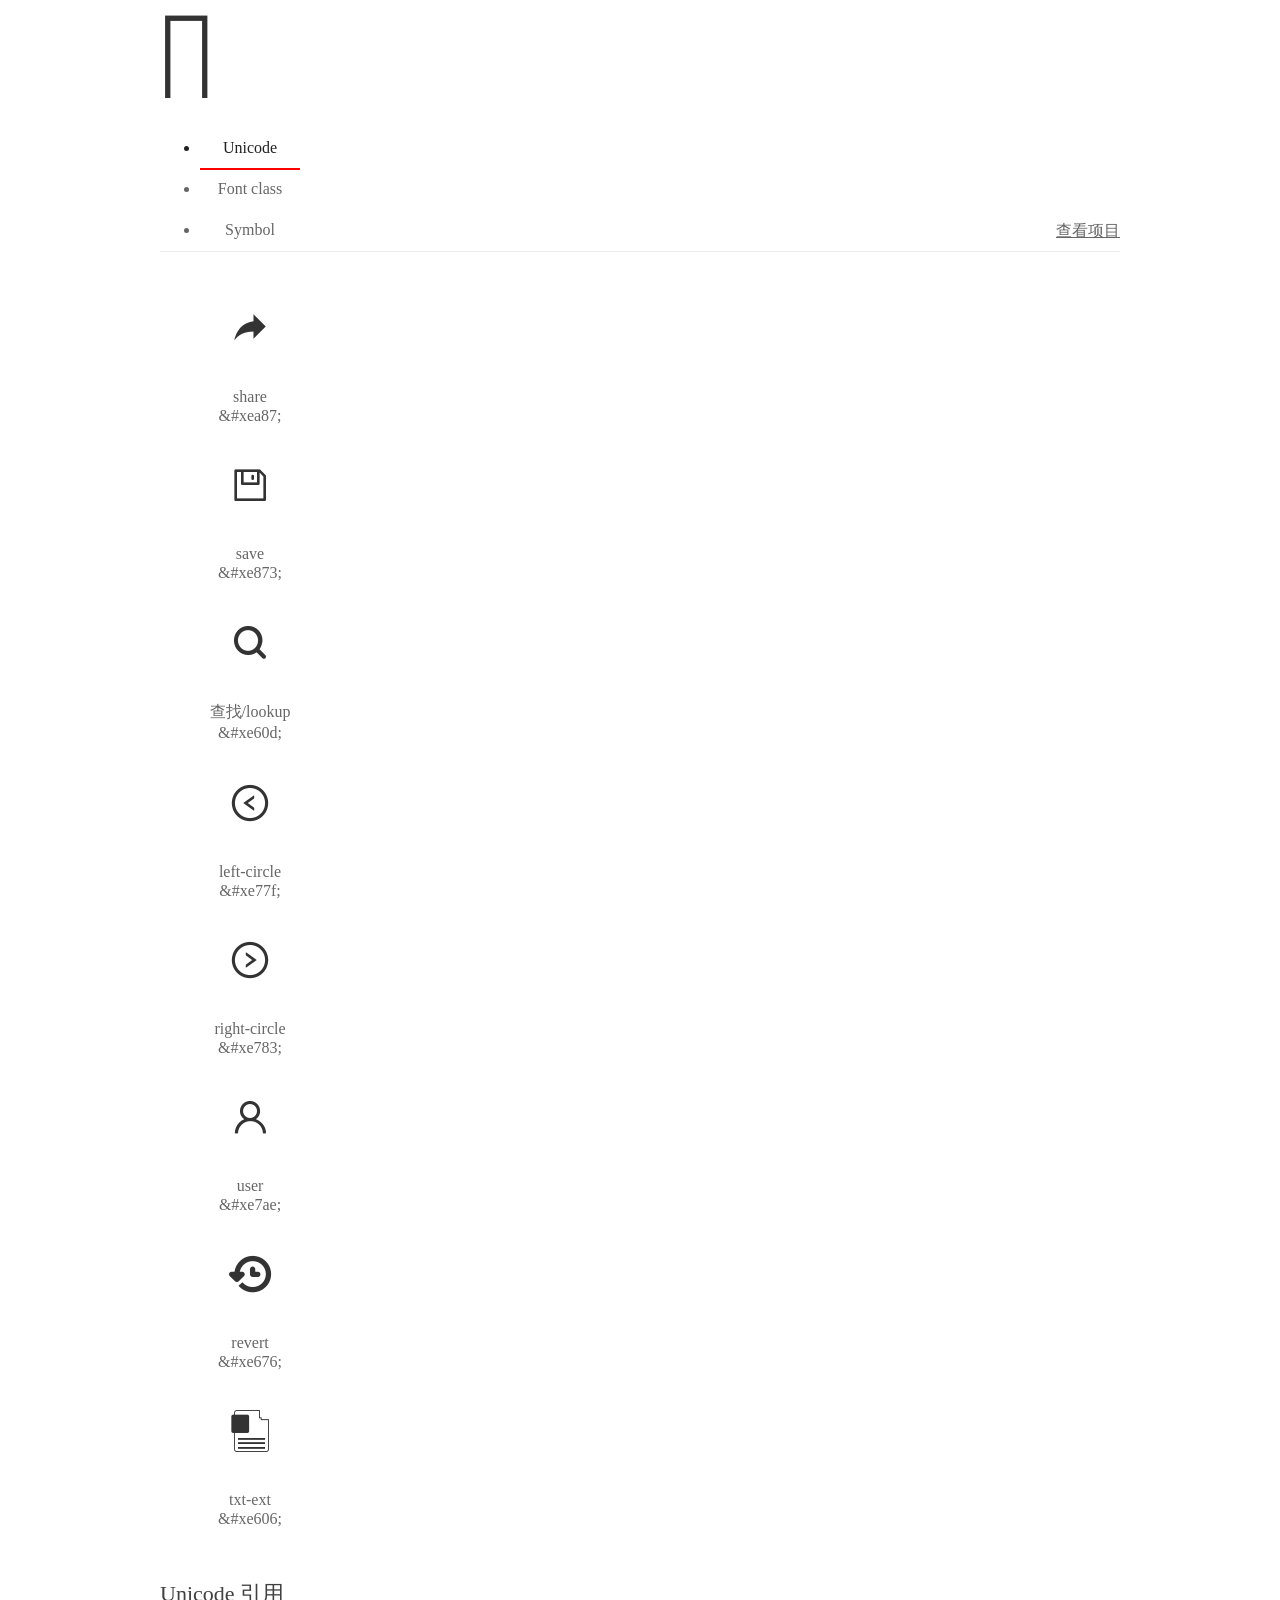
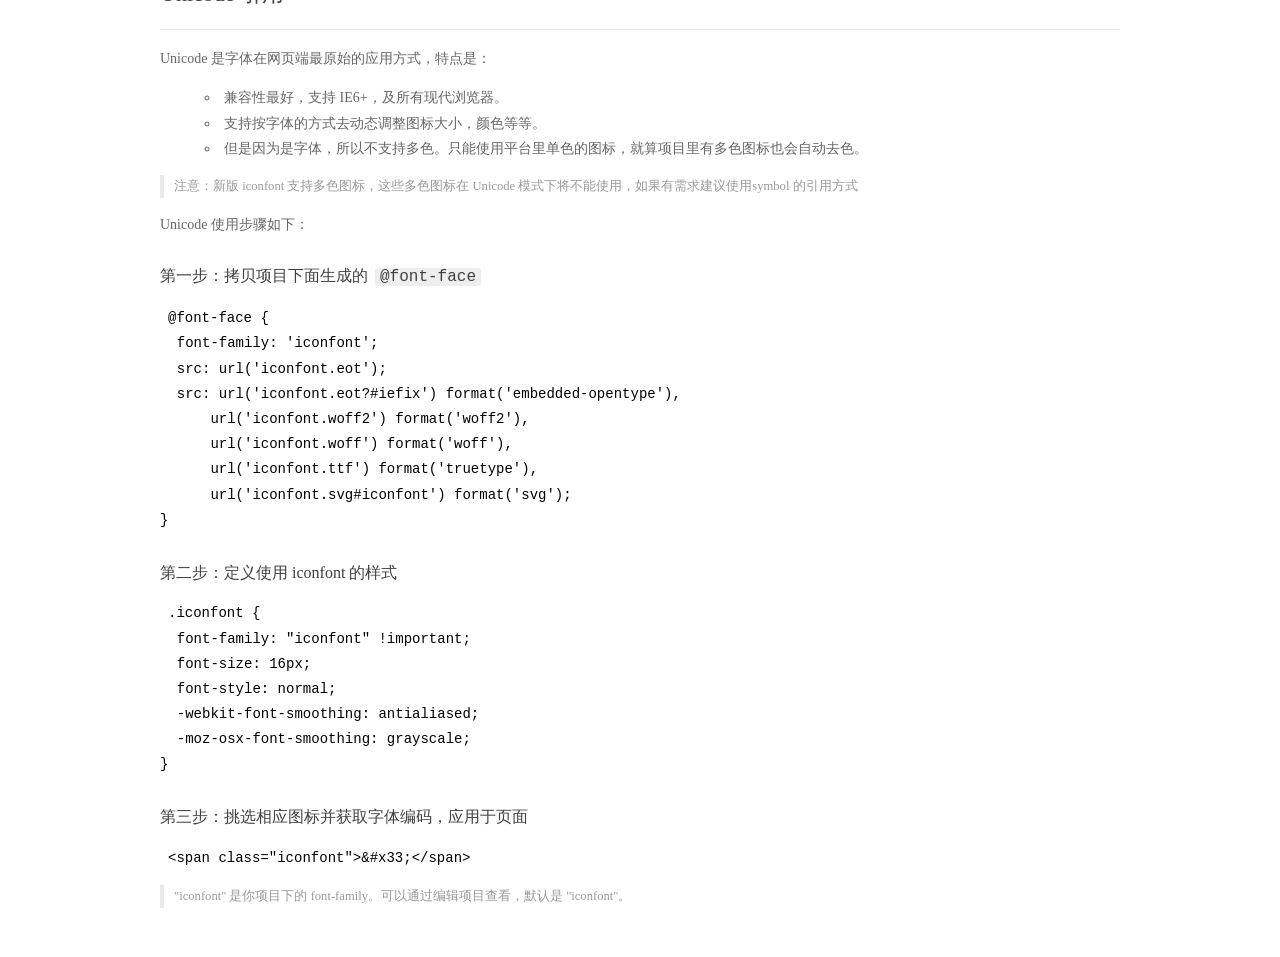
<file: src/assets/myicon/demo_index.html>
<!DOCTYPE html>
<html>
<head>
  <meta charset="utf-8"/>
  <title>IconFont Demo</title>
  <link rel="shortcut icon" href="https://gtms04.alicdn.com/tps/i4/TB1_oz6GVXXXXaFXpXXJDFnIXXX-64-64.ico" type="image/x-icon"/>
  <link rel="stylesheet" href="https://g.alicdn.com/thx/cube/1.3.2/cube.min.css">
  <link rel="stylesheet" href="demo.css">
  <link rel="stylesheet" href="iconfont.css">
  <script src="iconfont.js"></script>
  <!-- jQuery -->
  <script src="https://a1.alicdn.com/oss/uploads/2018/12/26/7bfddb60-08e8-11e9-9b04-53e73bb6408b.js"></script>
  <!-- 代码高亮 -->
  <script src="https://a1.alicdn.com/oss/uploads/2018/12/26/a3f714d0-08e6-11e9-8a15-ebf944d7534c.js"></script>
</head>
<body>
  <div class="main">
    <h1 class="logo"><a href="https://www.iconfont.cn/" title="iconfont 首页" target="_blank">&#xe86b;</a></h1>
    <div class="nav-tabs">
      <ul id="tabs" class="dib-box">
        <li class="dib active"><span>Unicode</span></li>
        <li class="dib"><span>Font class</span></li>
        <li class="dib"><span>Symbol</span></li>
      </ul>
      
      <a href="https://www.iconfont.cn/manage/index?manage_type=myprojects&projectId=1271068" target="_blank" class="nav-more">查看项目</a>
      
    </div>
    <div class="tab-container">
      <div class="content unicode" style="display: block;">
          <ul class="icon_lists dib-box">
          
            <li class="dib">
              <span class="icon iconfont">&#xea87;</span>
                <div class="name">share</div>
                <div class="code-name">&amp;#xea87;</div>
              </li>
          
            <li class="dib">
              <span class="icon iconfont">&#xe873;</span>
                <div class="name">save</div>
                <div class="code-name">&amp;#xe873;</div>
              </li>
          
            <li class="dib">
              <span class="icon iconfont">&#xe60d;</span>
                <div class="name">查找/lookup</div>
                <div class="code-name">&amp;#xe60d;</div>
              </li>
          
            <li class="dib">
              <span class="icon iconfont">&#xe77f;</span>
                <div class="name">left-circle</div>
                <div class="code-name">&amp;#xe77f;</div>
              </li>
          
            <li class="dib">
              <span class="icon iconfont">&#xe783;</span>
                <div class="name">right-circle</div>
                <div class="code-name">&amp;#xe783;</div>
              </li>
          
            <li class="dib">
              <span class="icon iconfont">&#xe7ae;</span>
                <div class="name">user</div>
                <div class="code-name">&amp;#xe7ae;</div>
              </li>
          
            <li class="dib">
              <span class="icon iconfont">&#xe676;</span>
                <div class="name">revert</div>
                <div class="code-name">&amp;#xe676;</div>
              </li>
          
            <li class="dib">
              <span class="icon iconfont">&#xe606;</span>
                <div class="name">txt-ext</div>
                <div class="code-name">&amp;#xe606;</div>
              </li>
          
          </ul>
          <div class="article markdown">
          <h2 id="unicode-">Unicode 引用</h2>
          <hr>

          <p>Unicode 是字体在网页端最原始的应用方式，特点是：</p>
          <ul>
            <li>兼容性最好，支持 IE6+，及所有现代浏览器。</li>
            <li>支持按字体的方式去动态调整图标大小，颜色等等。</li>
            <li>但是因为是字体，所以不支持多色。只能使用平台里单色的图标，就算项目里有多色图标也会自动去色。</li>
          </ul>
          <blockquote>
            <p>注意：新版 iconfont 支持多色图标，这些多色图标在 Unicode 模式下将不能使用，如果有需求建议使用symbol 的引用方式</p>
          </blockquote>
          <p>Unicode 使用步骤如下：</p>
          <h3 id="-font-face">第一步：拷贝项目下面生成的 <code>@font-face</code></h3>
<pre><code class="language-css"
>@font-face {
  font-family: 'iconfont';
  src: url('iconfont.eot');
  src: url('iconfont.eot?#iefix') format('embedded-opentype'),
      url('iconfont.woff2') format('woff2'),
      url('iconfont.woff') format('woff'),
      url('iconfont.ttf') format('truetype'),
      url('iconfont.svg#iconfont') format('svg');
}
</code></pre>
          <h3 id="-iconfont-">第二步：定义使用 iconfont 的样式</h3>
<pre><code class="language-css"
>.iconfont {
  font-family: "iconfont" !important;
  font-size: 16px;
  font-style: normal;
  -webkit-font-smoothing: antialiased;
  -moz-osx-font-smoothing: grayscale;
}
</code></pre>
          <h3 id="-">第三步：挑选相应图标并获取字体编码，应用于页面</h3>
<pre>
<code class="language-html"
>&lt;span class="iconfont"&gt;&amp;#x33;&lt;/span&gt;
</code></pre>
          <blockquote>
            <p>"iconfont" 是你项目下的 font-family。可以通过编辑项目查看，默认是 "iconfont"。</p>
          </blockquote>
          </div>
      </div>
      <div class="content font-class">
        <ul class="icon_lists dib-box">
          
          <li class="dib">
            <span class="icon iconfont icon-share"></span>
            <div class="name">
              share
            </div>
            <div class="code-name">.icon-share
            </div>
          </li>
          
          <li class="dib">
            <span class="icon iconfont icon-save"></span>
            <div class="name">
              save
            </div>
            <div class="code-name">.icon-save
            </div>
          </li>
          
          <li class="dib">
            <span class="icon iconfont icon-lookup"></span>
            <div class="name">
              查找/lookup
            </div>
            <div class="code-name">.icon-lookup
            </div>
          </li>
          
          <li class="dib">
            <span class="icon iconfont icon-left-circle"></span>
            <div class="name">
              left-circle
            </div>
            <div class="code-name">.icon-left-circle
            </div>
          </li>
          
          <li class="dib">
            <span class="icon iconfont icon-right-circle"></span>
            <div class="name">
              right-circle
            </div>
            <div class="code-name">.icon-right-circle
            </div>
          </li>
          
          <li class="dib">
            <span class="icon iconfont icon-user"></span>
            <div class="name">
              user
            </div>
            <div class="code-name">.icon-user
            </div>
          </li>
          
          <li class="dib">
            <span class="icon iconfont icon-revert"></span>
            <div class="name">
              revert
            </div>
            <div class="code-name">.icon-revert
            </div>
          </li>
          
          <li class="dib">
            <span class="icon iconfont icon-txt-ext"></span>
            <div class="name">
              txt-ext
            </div>
            <div class="code-name">.icon-txt-ext
            </div>
          </li>
          
        </ul>
        <div class="article markdown">
        <h2 id="font-class-">font-class 引用</h2>
        <hr>

        <p>font-class 是 Unicode 使用方式的一种变种，主要是解决 Unicode 书写不直观，语意不明确的问题。</p>
        <p>与 Unicode 使用方式相比，具有如下特点：</p>
        <ul>
          <li>兼容性良好，支持 IE8+，及所有现代浏览器。</li>
          <li>相比于 Unicode 语意明确，书写更直观。可以很容易分辨这个 icon 是什么。</li>
          <li>因为使用 class 来定义图标，所以当要替换图标时，只需要修改 class 里面的 Unicode 引用。</li>
          <li>不过因为本质上还是使用的字体，所以多色图标还是不支持的。</li>
        </ul>
        <p>使用步骤如下：</p>
        <h3 id="-fontclass-">第一步：引入项目下面生成的 fontclass 代码：</h3>
<pre><code class="language-html">&lt;link rel="stylesheet" href="./iconfont.css"&gt;
</code></pre>
        <h3 id="-">第二步：挑选相应图标并获取类名，应用于页面：</h3>
<pre><code class="language-html">&lt;span class="iconfont icon-xxx"&gt;&lt;/span&gt;
</code></pre>
        <blockquote>
          <p>"
            iconfont" 是你项目下的 font-family。可以通过编辑项目查看，默认是 "iconfont"。</p>
        </blockquote>
      </div>
      </div>
      <div class="content symbol">
          <ul class="icon_lists dib-box">
          
            <li class="dib">
                <svg class="icon svg-icon" aria-hidden="true">
                  <use xlink:href="#icon-share"></use>
                </svg>
                <div class="name">share</div>
                <div class="code-name">#icon-share</div>
            </li>
          
            <li class="dib">
                <svg class="icon svg-icon" aria-hidden="true">
                  <use xlink:href="#icon-save"></use>
                </svg>
                <div class="name">save</div>
                <div class="code-name">#icon-save</div>
            </li>
          
            <li class="dib">
                <svg class="icon svg-icon" aria-hidden="true">
                  <use xlink:href="#icon-lookup"></use>
                </svg>
                <div class="name">查找/lookup</div>
                <div class="code-name">#icon-lookup</div>
            </li>
          
            <li class="dib">
                <svg class="icon svg-icon" aria-hidden="true">
                  <use xlink:href="#icon-left-circle"></use>
                </svg>
                <div class="name">left-circle</div>
                <div class="code-name">#icon-left-circle</div>
            </li>
          
            <li class="dib">
                <svg class="icon svg-icon" aria-hidden="true">
                  <use xlink:href="#icon-right-circle"></use>
                </svg>
                <div class="name">right-circle</div>
                <div class="code-name">#icon-right-circle</div>
            </li>
          
            <li class="dib">
                <svg class="icon svg-icon" aria-hidden="true">
                  <use xlink:href="#icon-user"></use>
                </svg>
                <div class="name">user</div>
                <div class="code-name">#icon-user</div>
            </li>
          
            <li class="dib">
                <svg class="icon svg-icon" aria-hidden="true">
                  <use xlink:href="#icon-revert"></use>
                </svg>
                <div class="name">revert</div>
                <div class="code-name">#icon-revert</div>
            </li>
          
            <li class="dib">
                <svg class="icon svg-icon" aria-hidden="true">
                  <use xlink:href="#icon-txt-ext"></use>
                </svg>
                <div class="name">txt-ext</div>
                <div class="code-name">#icon-txt-ext</div>
            </li>
          
          </ul>
          <div class="article markdown">
          <h2 id="symbol-">Symbol 引用</h2>
          <hr>

          <p>这是一种全新的使用方式，应该说这才是未来的主流，也是平台目前推荐的用法。相关介绍可以参考这篇<a href="">文章</a>
            这种用法其实是做了一个 SVG 的集合，与另外两种相比具有如下特点：</p>
          <ul>
            <li>支持多色图标了，不再受单色限制。</li>
            <li>通过一些技巧，支持像字体那样，通过 <code>font-size</code>, <code>color</code> 来调整样式。</li>
            <li>兼容性较差，支持 IE9+，及现代浏览器。</li>
            <li>浏览器渲染 SVG 的性能一般，还不如 png。</li>
          </ul>
          <p>使用步骤如下：</p>
          <h3 id="-symbol-">第一步：引入项目下面生成的 symbol 代码：</h3>
<pre><code class="language-html">&lt;script src="./iconfont.js"&gt;&lt;/script&gt;
</code></pre>
          <h3 id="-css-">第二步：加入通用 CSS 代码（引入一次就行）：</h3>
<pre><code class="language-html">&lt;style&gt;
.icon {
  width: 1em;
  height: 1em;
  vertical-align: -0.15em;
  fill: currentColor;
  overflow: hidden;
}
&lt;/style&gt;
</code></pre>
          <h3 id="-">第三步：挑选相应图标并获取类名，应用于页面：</h3>
<pre><code class="language-html">&lt;svg class="icon" aria-hidden="true"&gt;
  &lt;use xlink:href="#icon-xxx"&gt;&lt;/use&gt;
&lt;/svg&gt;
</code></pre>
          </div>
      </div>

    </div>
  </div>
  <script>
  $(document).ready(function () {
      $('.tab-container .content:first').show()

      $('#tabs li').click(function (e) {
        var tabContent = $('.tab-container .content')
        var index = $(this).index()

        if ($(this).hasClass('active')) {
          return
        } else {
          $('#tabs li').removeClass('active')
          $(this).addClass('active')

          tabContent.hide().eq(index).fadeIn()
        }
      })
    })
  </script>
</body>
</html>
</file>
<file: src/assets/myicon/demo.css>
/* Logo 字体 */
@font-face {
  font-family: "iconfont logo";
  src: url('https://at.alicdn.com/t/font_985780_km7mi63cihi.eot?t=1545807318834');
  src: url('https://at.alicdn.com/t/font_985780_km7mi63cihi.eot?t=1545807318834#iefix') format('embedded-opentype'),
    url('https://at.alicdn.com/t/font_985780_km7mi63cihi.woff?t=1545807318834') format('woff'),
    url('https://at.alicdn.com/t/font_985780_km7mi63cihi.ttf?t=1545807318834') format('truetype'),
    url('https://at.alicdn.com/t/font_985780_km7mi63cihi.svg?t=1545807318834#iconfont') format('svg');
}

.logo {
  font-family: "iconfont logo";
  font-size: 160px;
  font-style: normal;
  -webkit-font-smoothing: antialiased;
  -moz-osx-font-smoothing: grayscale;
}

/* tabs */
.nav-tabs {
  position: relative;
}

.nav-tabs .nav-more {
  position: absolute;
  right: 0;
  bottom: 0;
  height: 42px;
  line-height: 42px;
  color: #666;
}

#tabs {
  border-bottom: 1px solid #eee;
}

#tabs li {
  cursor: pointer;
  width: 100px;
  height: 40px;
  line-height: 40px;
  text-align: center;
  font-size: 16px;
  border-bottom: 2px solid transparent;
  position: relative;
  z-index: 1;
  margin-bottom: -1px;
  color: #666;
}


#tabs .active {
  border-bottom-color: #f00;
  color: #222;
}

.tab-container .content {
  display: none;
}

/* 页面布局 */
.main {
  padding: 30px 100px;
  width: 960px;
  margin: 0 auto;
}

.main .logo {
  color: #333;
  text-align: left;
  margin-bottom: 30px;
  line-height: 1;
  height: 110px;
  margin-top: -50px;
  overflow: hidden;
  *zoom: 1;
}

.main .logo a {
  font-size: 160px;
  color: #333;
}

.helps {
  margin-top: 40px;
}

.helps pre {
  padding: 20px;
  margin: 10px 0;
  border: solid 1px #e7e1cd;
  background-color: #fffdef;
  overflow: auto;
}

.icon_lists {
  width: 100% !important;
  overflow: hidden;
  *zoom: 1;
}

.icon_lists li {
  width: 100px;
  margin-bottom: 10px;
  margin-right: 20px;
  text-align: center;
  list-style: none !important;
  cursor: default;
}

.icon_lists li .code-name {
  line-height: 1.2;
}

.icon_lists .icon {
  display: block;
  height: 100px;
  line-height: 100px;
  font-size: 42px;
  margin: 10px auto;
  color: #333;
  -webkit-transition: font-size 0.25s linear, width 0.25s linear;
  -moz-transition: font-size 0.25s linear, width 0.25s linear;
  transition: font-size 0.25s linear, width 0.25s linear;
}

.icon_lists .icon:hover {
  font-size: 100px;
}

.icon_lists .svg-icon {
  /* 通过设置 font-size 来改变图标大小 */
  width: 1em;
  /* 图标和文字相邻时，垂直对齐 */
  vertical-align: -0.15em;
  /* 通过设置 color 来改变 SVG 的颜色/fill */
  fill: currentColor;
  /* path 和 stroke 溢出 viewBox 部分在 IE 下会显示
      normalize.css 中也包含这行 */
  overflow: hidden;
}

.icon_lists li .name,
.icon_lists li .code-name {
  color: #666;
}

/* markdown 样式 */
.markdown {
  color: #666;
  font-size: 14px;
  line-height: 1.8;
}

.highlight {
  line-height: 1.5;
}

.markdown img {
  vertical-align: middle;
  max-width: 100%;
}

.markdown h1 {
  color: #404040;
  font-weight: 500;
  line-height: 40px;
  margin-bottom: 24px;
}

.markdown h2,
.markdown h3,
.markdown h4,
.markdown h5,
.markdown h6 {
  color: #404040;
  margin: 1.6em 0 0.6em 0;
  font-weight: 500;
  clear: both;
}

.markdown h1 {
  font-size: 28px;
}

.markdown h2 {
  font-size: 22px;
}

.markdown h3 {
  font-size: 16px;
}

.markdown h4 {
  font-size: 14px;
}

.markdown h5 {
  font-size: 12px;
}

.markdown h6 {
  font-size: 12px;
}

.markdown hr {
  height: 1px;
  border: 0;
  background: #e9e9e9;
  margin: 16px 0;
  clear: both;
}

.markdown p {
  margin: 1em 0;
}

.markdown>p,
.markdown>blockquote,
.markdown>.highlight,
.markdown>ol,
.markdown>ul {
  width: 80%;
}

.markdown ul>li {
  list-style: circle;
}

.markdown>ul li,
.markdown blockquote ul>li {
  margin-left: 20px;
  padding-left: 4px;
}

.markdown>ul li p,
.markdown>ol li p {
  margin: 0.6em 0;
}

.markdown ol>li {
  list-style: decimal;
}

.markdown>ol li,
.markdown blockquote ol>li {
  margin-left: 20px;
  padding-left: 4px;
}

.markdown code {
  margin: 0 3px;
  padding: 0 5px;
  background: #eee;
  border-radius: 3px;
}

.markdown strong,
.markdown b {
  font-weight: 600;
}

.markdown>table {
  border-collapse: collapse;
  border-spacing: 0px;
  empty-cells: show;
  border: 1px solid #e9e9e9;
  width: 95%;
  margin-bottom: 24px;
}

.markdown>table th {
  white-space: nowrap;
  color: #333;
  font-weight: 600;
}

.markdown>table th,
.markdown>table td {
  border: 1px solid #e9e9e9;
  padding: 8px 16px;
  text-align: left;
}

.markdown>table th {
  background: #F7F7F7;
}

.markdown blockquote {
  font-size: 90%;
  color: #999;
  border-left: 4px solid #e9e9e9;
  padding-left: 0.8em;
  margin: 1em 0;
}

.markdown blockquote p {
  margin: 0;
}

.markdown .anchor {
  opacity: 0;
  transition: opacity 0.3s ease;
  margin-left: 8px;
}

.markdown .waiting {
  color: #ccc;
}

.markdown h1:hover .anchor,
.markdown h2:hover .anchor,
.markdown h3:hover .anchor,
.markdown h4:hover .anchor,
.markdown h5:hover .anchor,
.markdown h6:hover .anchor {
  opacity: 1;
  display: inline-block;
}

.markdown>br,
.markdown>p>br {
  clear: both;
}


.hljs {
  display: block;
  background: white;
  padding: 0.5em;
  color: #333333;
  overflow-x: auto;
}

.hljs-comment,
.hljs-meta {
  color: #969896;
}

.hljs-string,
.hljs-variable,
.hljs-template-variable,
.hljs-strong,
.hljs-emphasis,
.hljs-quote {
  color: #df5000;
}

.hljs-keyword,
.hljs-selector-tag,
.hljs-type {
  color: #a71d5d;
}

.hljs-literal,
.hljs-symbol,
.hljs-bullet,
.hljs-attribute {
  color: #0086b3;
}

.hljs-section,
.hljs-name {
  color: #63a35c;
}

.hljs-tag {
  color: #333333;
}

.hljs-title,
.hljs-attr,
.hljs-selector-id,
.hljs-selector-class,
.hljs-selector-attr,
.hljs-selector-pseudo {
  color: #795da3;
}

.hljs-addition {
  color: #55a532;
  background-color: #eaffea;
}

.hljs-deletion {
  color: #bd2c00;
  background-color: #ffecec;
}

.hljs-link {
  text-decoration: underline;
}

/* 代码高亮 */
/* PrismJS 1.15.0
https://prismjs.com/download.html#themes=prism&languages=markup+css+clike+javascript */
/**
 * prism.js default theme for JavaScript, CSS and HTML
 * Based on dabblet (http://dabblet.com)
 * @author Lea Verou
 */
code[class*="language-"],
pre[class*="language-"] {
  color: black;
  background: none;
  text-shadow: 0 1px white;
  font-family: Consolas, Monaco, 'Andale Mono', 'Ubuntu Mono', monospace;
  text-align: left;
  white-space: pre;
  word-spacing: normal;
  word-break: normal;
  word-wrap: normal;
  line-height: 1.5;

  -moz-tab-size: 4;
  -o-tab-size: 4;
  tab-size: 4;

  -webkit-hyphens: none;
  -moz-hyphens: none;
  -ms-hyphens: none;
  hyphens: none;
}

pre[class*="language-"]::-moz-selection,
pre[class*="language-"] ::-moz-selection,
code[class*="language-"]::-moz-selection,
code[class*="language-"] ::-moz-selection {
  text-shadow: none;
  background: #b3d4fc;
}

pre[class*="language-"]::selection,
pre[class*="language-"] ::selection,
code[class*="language-"]::selection,
code[class*="language-"] ::selection {
  text-shadow: none;
  background: #b3d4fc;
}

@media print {

  code[class*="language-"],
  pre[class*="language-"] {
    text-shadow: none;
  }
}

/* Code blocks */
pre[class*="language-"] {
  padding: 1em;
  margin: .5em 0;
  overflow: auto;
}

:not(pre)>code[class*="language-"],
pre[class*="language-"] {
  background: #f5f2f0;
}

/* Inline code */
:not(pre)>code[class*="language-"] {
  padding: .1em;
  border-radius: .3em;
  white-space: normal;
}

.token.comment,
.token.prolog,
.token.doctype,
.token.cdata {
  color: slategray;
}

.token.punctuation {
  color: #999;
}

.namespace {
  opacity: .7;
}

.token.property,
.token.tag,
.token.boolean,
.token.number,
.token.constant,
.token.symbol,
.token.deleted {
  color: #905;
}

.token.selector,
.token.attr-name,
.token.string,
.token.char,
.token.builtin,
.token.inserted {
  color: #690;
}

.token.operator,
.token.entity,
.token.url,
.language-css .token.string,
.style .token.string {
  color: #9a6e3a;
  background: hsla(0, 0%, 100%, .5);
}

.token.atrule,
.token.attr-value,
.token.keyword {
  color: #07a;
}

.token.function,
.token.class-name {
  color: #DD4A68;
}

.token.regex,
.token.important,
.token.variable {
  color: #e90;
}

.token.important,
.token.bold {
  font-weight: bold;
}

.token.italic {
  font-style: italic;
}

.token.entity {
  cursor: help;
}
</file>
<file: src/assets/myicon/iconfont.css>
@font-face {font-family: "iconfont";
  src: url('iconfont.eot?t=1562640860210'); /* IE9 */
  src: url('iconfont.eot?t=1562640860210#iefix') format('embedded-opentype'), /* IE6-IE8 */
  url('[data-uri]') format('woff2'),
  url('iconfont.woff?t=1562640860210') format('woff'),
  url('iconfont.ttf?t=1562640860210') format('truetype'), /* chrome, firefox, opera, Safari, Android, iOS 4.2+ */
  url('iconfont.svg?t=1562640860210#iconfont') format('svg'); /* iOS 4.1- */
}

.iconfont {
  font-family: "iconfont" !important;
  font-size: 16px;
  font-style: normal;
  -webkit-font-smoothing: antialiased;
  -moz-osx-font-smoothing: grayscale;
}

.icon-share:before {
  content: "\ea87";
}

.icon-save:before {
  content: "\e873";
}

.icon-lookup:before {
  content: "\e60d";
}

.icon-left-circle:before {
  content: "\e77f";
}

.icon-right-circle:before {
  content: "\e783";
}

.icon-user:before {
  content: "\e7ae";
}

.icon-revert:before {
  content: "\e676";
}

.icon-txt-ext:before {
  content: "\e606";
}
</file>
